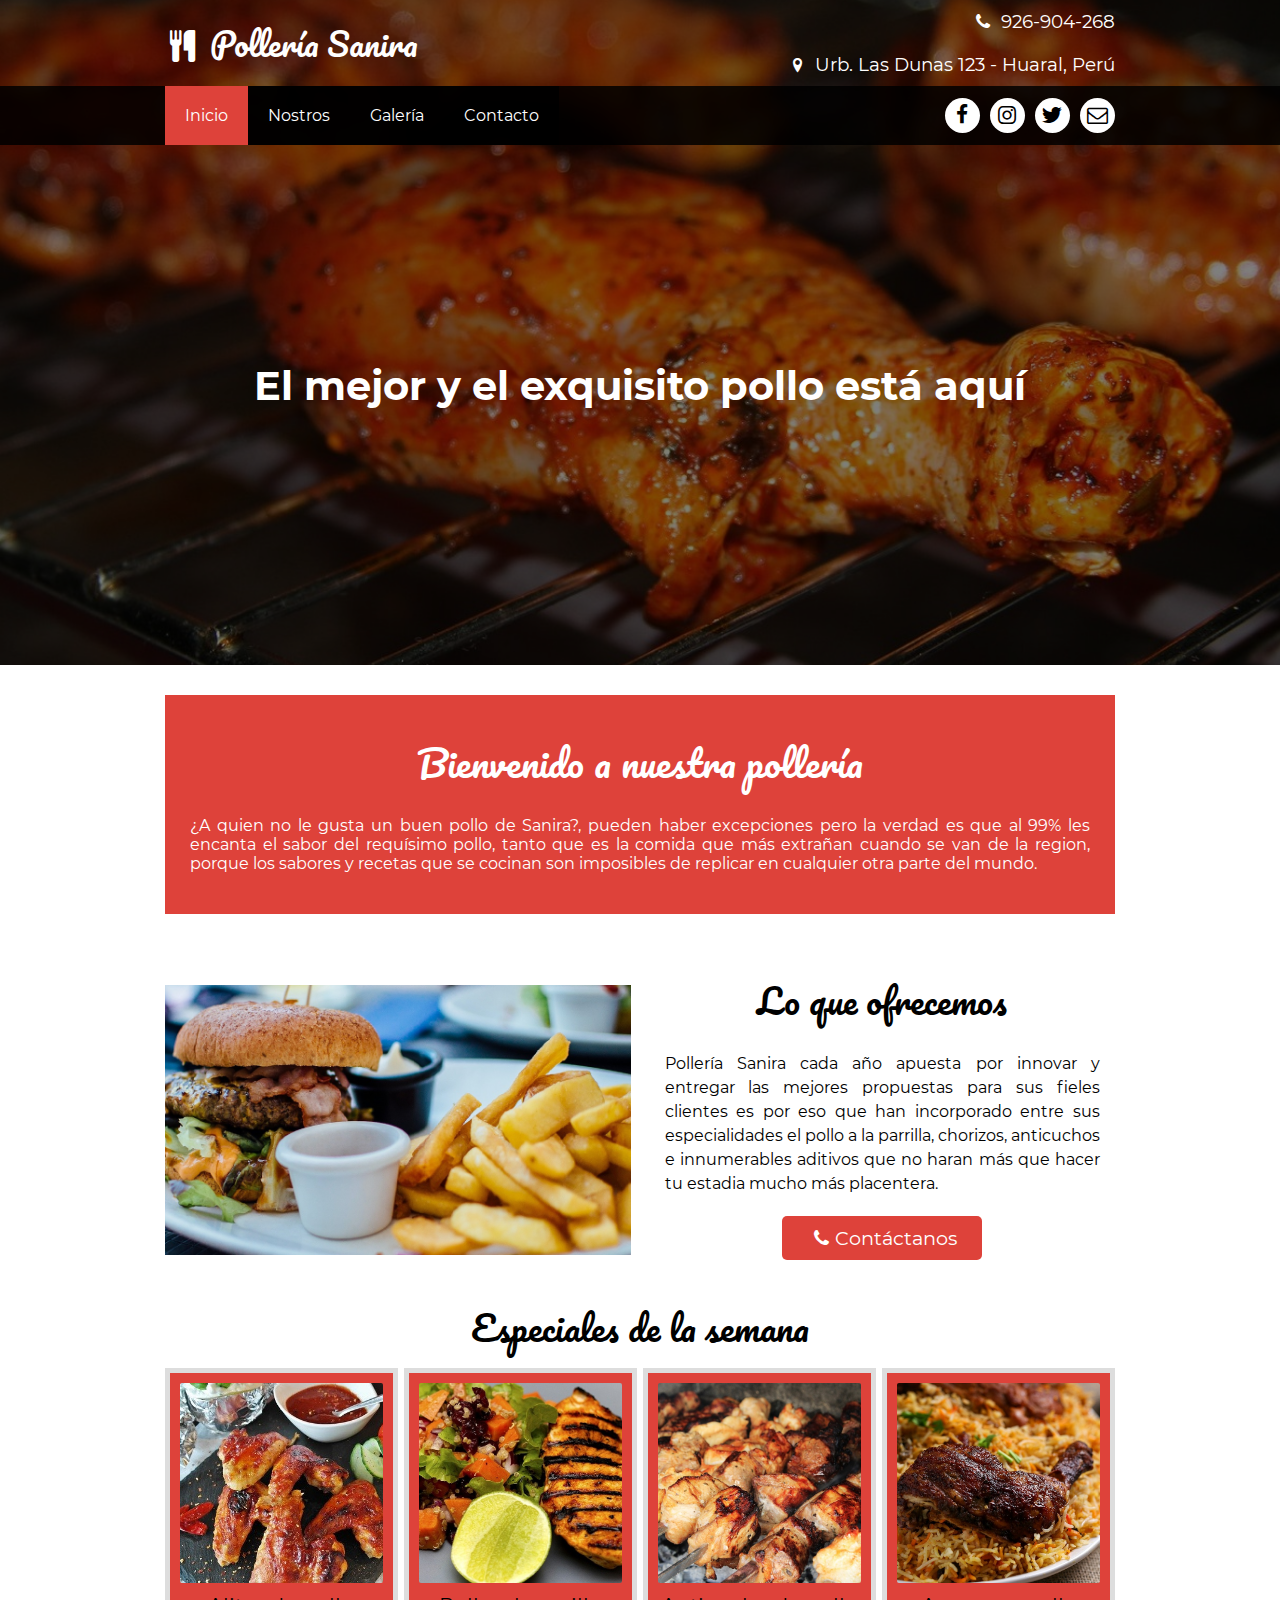
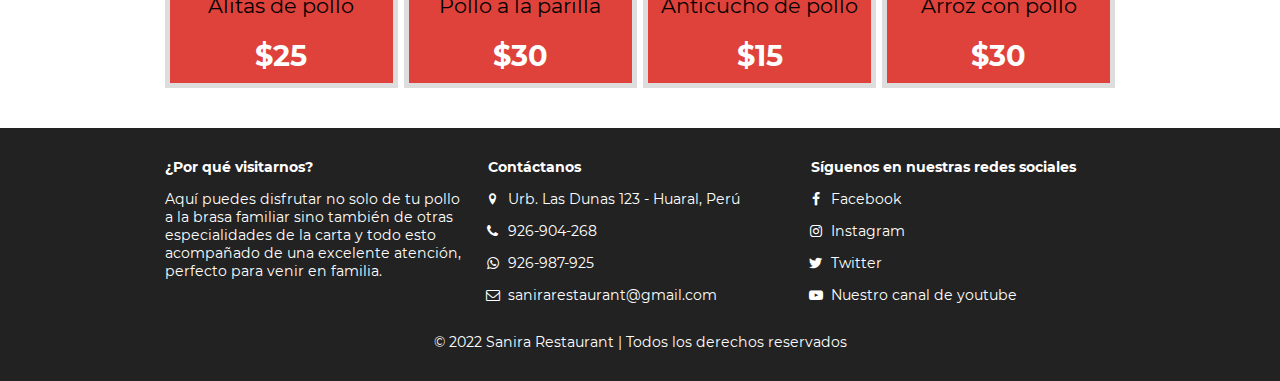
<file: index.html>
<!DOCTYPE html>
<html lang="en">

<head>
    <meta charset="UTF-8">
    <meta name="viewport" content="width=device-width, initial-scale=1.0">
    <title>Pollería | SANIRA</title>
    <link rel="stylesheet" href="css/estilos.css">
    <link rel="stylesheet" href="css/fontello.css">
</head>

<body>
    <header class="main-header">
        <div class="container container--flex">
            <div class="logo-container column column--50">
                <h1 class="logo"><span class="icon-food"></span>Pollería Sanira</h1>
            </div>
            <div class="main-header__contactInfo column column--50">
                <p class="main-header__contactInfo__phone">
                    <span class="icon-phone">926-904-268</span>
                </p>
                <p class="main-header__contactInfo__address">
                    <span class="icon-location">Urb. Las Dunas 123 - Huaral, Perú</span>
                </p>

            </div>
        </div>
    </header>

    <nav class="main-nav">
        <div class="container container--flex">
            <span class="icon-menu" id="btnmenu"></span>
            <ul class="menu" id="menu">
                <li class="menu__item"><a href="index.html" class="menu__link menu__link--select">Inicio</a></li>
                <li class="menu__item"><a href="nosotros.html" class="menu__link">Nostros</a></li>
                <li class="menu__item"><a href="galeria.html" class="menu__link">Galería</a></li>
                <li class="menu__item"><a href="contacto.html" class="menu__link">Contacto</a></li>
            </ul>
            <div class="social-icon">
                <a href="" class="social-icon__link"><span class="icon-facebook"></span></a>
                <a href="" class="social-icon__link"><span class="icon-instagram"></span></a>
                <a href="" class="social-icon__link"><span class="icon-twitter"></span></a>
                <a href="" class="social-icon__link"><span class="icon-mail"></span></a>
            </div>
        </div>
    </nav>

    <section class="banner">
        <img src="image/banner.jpg" alt="banner" class="banner__img">
        <div class="banner__content">
            El mejor y el exquisito pollo está aquí
        </div>
    </section>

    <main class="main">
        <section class="group group--color">
            <div class="container">
                <h2 class="main__title">
                    Bienvenido a nuestra pollería
                </h2>
                <p class="main__txt">
                    ¿A quien no le gusta un buen pollo de Sanira?, pueden haber excepciones pero la verdad es que al 99% les encanta el sabor del requísimo pollo, tanto que es la comida que más extrañan cuando se van de la region, porque los sabores y recetas que se cocinan
                    son imposibles de replicar en cualquier otra parte del mundo.
                </p>
            </div>
        </section>

        <section class="group main__about__description">
            <div class="container container--flex">
                <div class="column column--50">
                    <img src="image/food1.jpg" alt="food1">
                </div>
                <div class="column column--50">
                    <h3 class="column__title group__title">Lo que ofrecemos</h3>
                    <p class="column__txt">
                        Pollería Sanira cada año apuesta por innovar y entregar las mejores propuestas para sus fieles clientes es por eso que han incorporado entre sus especialidades el pollo a la parrilla, chorizos, anticuchos e innumerables aditivos que no haran más que hacer
                        tu estadia mucho más placentera.
                        <a href="contacto.html" class="btn btn--contact"><span class="icon-phone"></span>Contáctanos</a>
                    </p>
                </div>
            </div>
        </section>

        <section class="group today-special">
            <h2 class="group__title">
                Especiales de la semana
            </h2>
            <div class="container container--flex">
                <div class="column column--50-25">
                    <img src="image/plate1.jpg" alt="" class="today-special__img">
                    <div class="today-special__title">Alitas de pollo</div>
                    <div class="today-special__price">$25</div>
                </div>
                <div class="column column--50-25">
                    <img src="image/plate2.jpg" alt="" class="today-special__img">
                    <div class="today-special__title">Pollo a la parilla</div>
                    <div class="today-special__price">$30</div>
                </div>
                <div class="column column--50-25">
                    <img src="image/plate3.jpg" alt="" class="today-special__img">
                    <div class="today-special__title">Anticucho de pollo</div>
                    <div class="today-special__price">$15</div>
                </div>
                <div class="column column--50-25">
                    <img src="image/plate4.jpg" alt="" class="today-special__img">
                    <div class="today-special__title">Arroz con pollo</div>
                    <div class="today-special__price">$30</div>
                </div>
            </div>
        </section>
    </main>
    <footer class="main-footer">
        <div class="container container--flex">
            <div class="column column--33">
                <h2 class="column__title">¿Por qué visitarnos?</h2>
                <p class="column__txt column__rpt">
                    Aquí puedes disfrutar no solo de tu pollo a la brasa familiar sino también de otras especialidades de la carta y todo esto acompañado de una excelente atención, perfecto para venir en familia.
                </p>
            </div>
            <div class="column column--33">
                <h2 class="column__title">Contáctanos</h2>
                <p class="column__txt"><span class="icon-location"></span>Urb. Las Dunas 123 - Huaral, Perú</p>
                <p class="column__txt"><span class="icon-phone"></span>926-904-268</p>
                <p class="column__txt"><span class="icon-whatsapp"></span>926-987-925</p>
                <p class="column__txt"><span class="icon-mail"></span>sanirarestaurant@gmail.com</p>
            </div>
            <div class="column column--33">
                <h2 class="column__title">Síguenos en nuestras redes sociales</h2>
                <p class="column__txt"><a href="" class="icon-facebook">Facebook</a></p>
                <p class="column__txt"><a href="" class="icon-instagram">Instagram</a></p>
                <p class="column__txt"><a href="" class="icon-twitter">Twitter</a></p>
                <p class="column__txt"><a href="" class="icon-youtube">Nuestro canal de youtube</a></p>
            </div>
            <p class="copy">&copy; 2022 Sanira Restaurant | Todos los derechos reservados</p>
        </div>
    </footer>
    <script src="js/menu.js"></script>
</body>

</html>
</file>
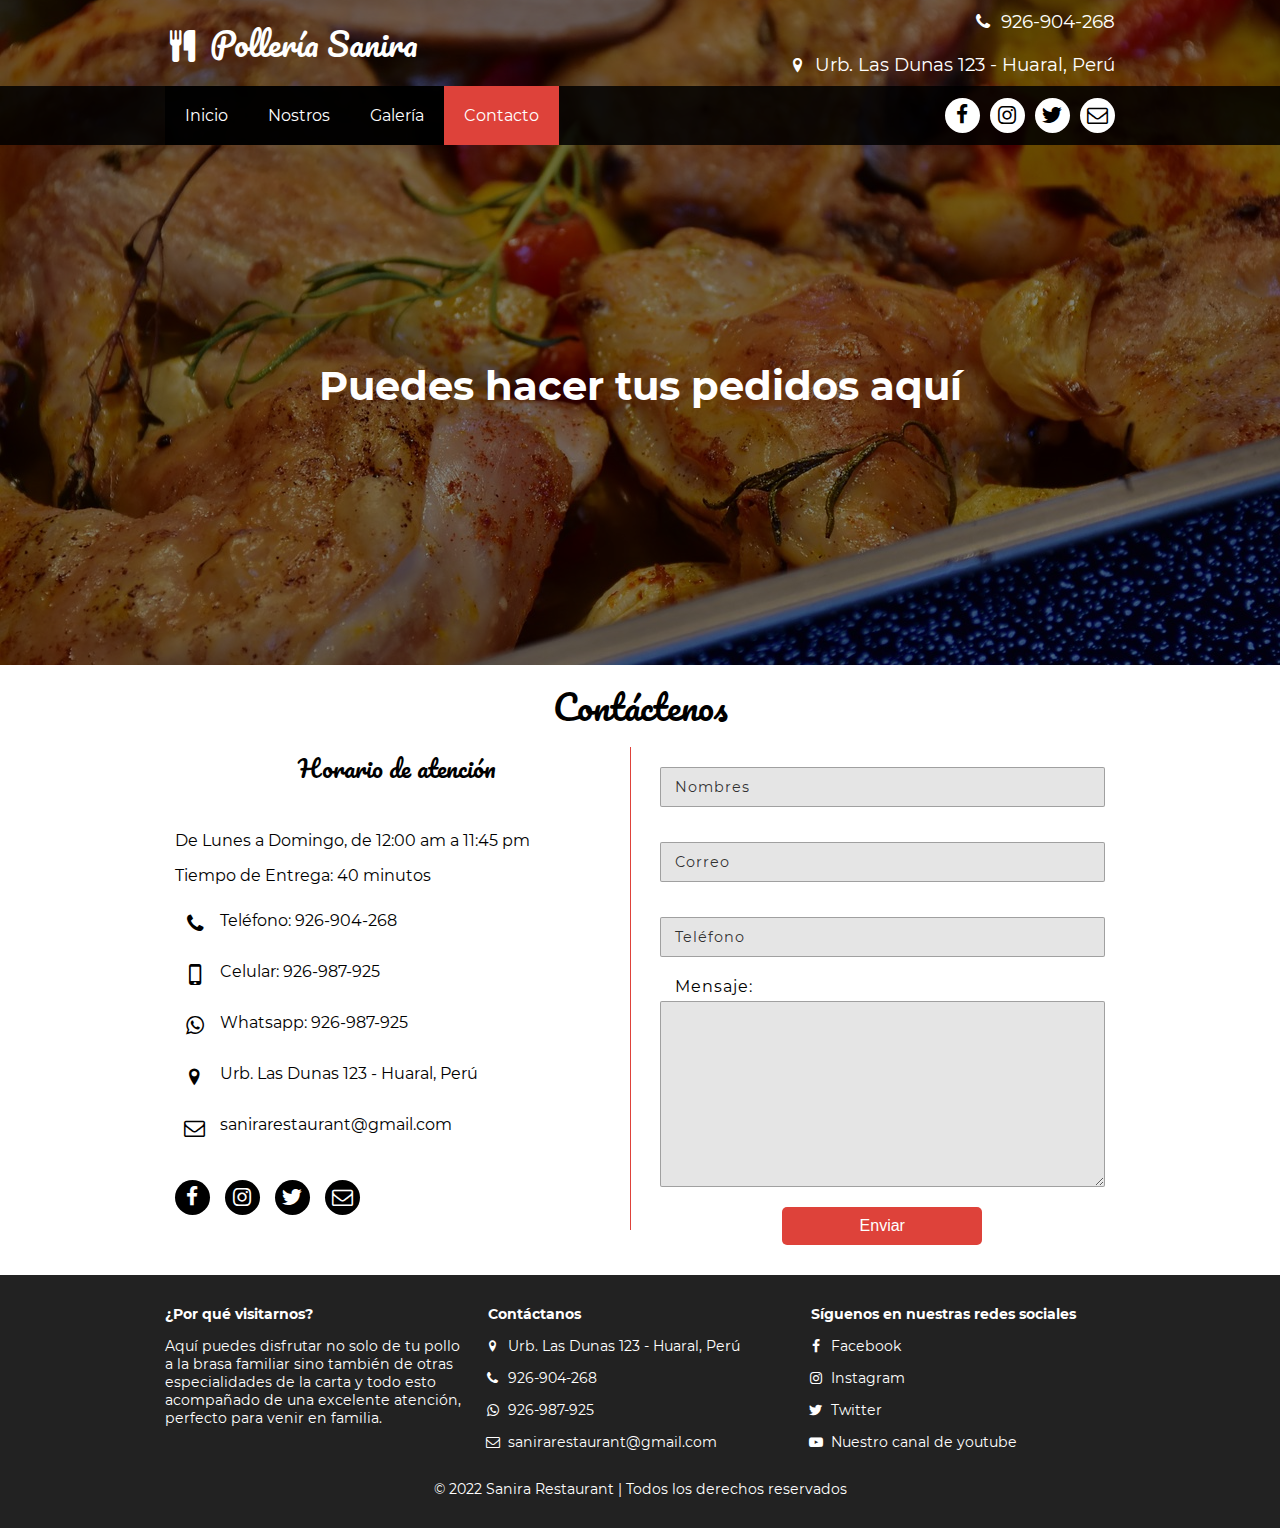
<file: contacto.html>
<!DOCTYPE html>
<html lang="en">

<head>
    <meta charset="UTF-8">
    <meta name="viewport" content="width=device-width, initial-scale=1.0">
    <title>Contacto | Pollería</title>
    <link rel="stylesheet" href="css/estilos.css">
    <link rel="stylesheet" href="css/contacto.css">
    <link rel="stylesheet" href="css/fontello.css">

</head>

<body>
    <header class="main-header">
        <div class="container container--flex">
            <div class="logo-container column column--50">
                <h1 class="logo"><span class="icon-food"></span>Pollería Sanira</h1>
            </div>
            <div class="main-header__contactInfo column column--50">
                <p class="main-header__contactInfo__phone">
                    <span class="icon-phone">926-904-268</span>
                </p>
                <p class="main-header__contactInfo__address">
                    <span class="icon-location">Urb. Las Dunas 123 - Huaral, Perú</span>
                </p>

            </div>
        </div>
    </header>

    <nav class="main-nav">
        <div class="container container--flex">
            <span class="icon-menu" id="btnmenu"></span>
            <ul class="menu" id="menu">
                <li class="menu__item"><a href="index.html" class="menu__link">Inicio</a></li>
                <li class="menu__item"><a href="nosotros.html" class="menu__link">Nostros</a></li>
                <li class="menu__item"><a href="galeria.html" class="menu__link">Galería</a></li>
                <li class="menu__item"><a href="contacto.html" class="menu__link  menu__link--select">Contacto</a></li>
            </ul>
            <div class="social-icon">
                <a href="" class="social-icon__link"><span class="icon-facebook"></span></a>
                <a href="" class="social-icon__link"><span class="icon-instagram"></span></a>
                <a href="" class="social-icon__link"><span class="icon-twitter"></span></a>
                <a href="" class="social-icon__link"><span class="icon-mail"></span></a>
            </div>
        </div>
    </nav>
    <section class="banner">
        <img src="image/banner-contact.jpg" alt="banner" class="banner__img">
        <div class="banner__content">
            Puedes hacer tus pedidos aquí
        </div>
    </section>

    <main class="main">
        <section class="group contact">
            <h2 class="group__title">Contáctenos</h2>
            <div class="container container--flex">
                <div class="contact-information column column--50">
                    <h5 class="column__title">
                        Horario de atención
                    </h5>
                    <p class="column__txt">
                        <p> De Lunes a Domingo, de 12:00 am a 11:45 pm</p>
                        <p> Tiempo de Entrega: 40 minutos</p>
                    </p>
                    <p class="column__txt">
                        <span class="icon-phone"></span> Teléfono: 926-904-268
                    </p>
                    <p class="column__txt">
                        <span class="icon-mobile"></span> Celular: 926-987-925
                    </p>
                    <p class="column__txt">
                        <span class="icon-whatsapp"></span> Whatsapp: 926-987-925
                    </p>
                    <p class="column__txt">
                        <span class="icon-location"></span> Urb. Las Dunas 123 - Huaral, Perú
                    </p>
                    <p class="column__txt">
                        <span class="icon-mail"></span> sanirarestaurant@gmail.com
                    </p>
                    <br>
                    <div class="social-icon">
                        <a href="" class="social-icon__link"><span class="icon-facebook"></span></a>
                        <a href="" class="social-icon__link"><span class="icon-instagram"></span></a>
                        <a href="" class="social-icon__link"><span class="icon-twitter"></span></a>
                        <a href="" class="social-icon__link"><span class="icon-mail"></span></a>
                    </div>
                </div>
                <form action="enviar.php" method="POST" class="formulario column column--50" onsubmit="return validar();">
                    <input type="text" class="formulario__input-txt" name="nombre" id="nombres">
                    <label for="" class="formulario__label">Nombres</label>

                    <input type="mail" class="formulario__input-txt" name="correo" id="correo">
                    <label for="" class="formulario__label">Correo</label>

                    <input type="number" class="formulario__input-txt" name="telefono" id="telefono">
                    <label for="" class="formulario__label">Teléfono</label>

                    <label for="" class="formulario__label-textarea">Mensaje:</label>
                    <textarea name="mensaje" id="mensaje" cols="30" rows="10" class="formulario__textarea"></textarea>

                    <input type="submit" class="btn formulario__btn" value="Enviar">
                </form>
            </div>
        </section>
    </main>
    <footer class="main-footer">
        <div class="container container--flex">
            <div class="column column--33">
                <h2 class="column__title">¿Por qué visitarnos?</h2>
                <p class="column__txt column__rpt">
                    Aquí puedes disfrutar no solo de tu pollo a la brasa familiar sino también de otras especialidades de la carta y todo esto acompañado de una excelente atención, perfecto para venir en familia.
                </p>
            </div>
            <div class="column column--33">
                <h2 class="column__title">Contáctanos</h2>
                <p class="column__txt"><span class="icon-location"></span>Urb. Las Dunas 123 - Huaral, Perú</p>
                <p class="column__txt"><span class="icon-phone"></span>926-904-268</p>
                <p class="column__txt"><span class="icon-whatsapp"></span>926-987-925</p>
                <p class="column__txt"><span class="icon-mail"></span>sanirarestaurant@gmail.com</p>
            </div>
            <div class="column column--33">
                <h2 class="column__title">Síguenos en nuestras redes sociales</h2>
                <p class="column__txt"><a href="" class="icon-facebook">Facebook</a></p>
                <p class="column__txt"><a href="" class="icon-instagram">Instagram</a></p>
                <p class="column__txt"><a href="" class="icon-twitter">Twitter</a></p>
                <p class="column__txt"><a href="" class="icon-youtube">Nuestro canal de youtube</a></p>
            </div>
            <p class="copy">&copy; 2022 Sanira Restaurant | Todos los derechos reservados</p>
        </div>
    </footer>
    <script src="js/menu.js"></script>
    <script src="js/form.js"></script>
    <script src="js/validar.js></script>

</body>

</html>
</file>
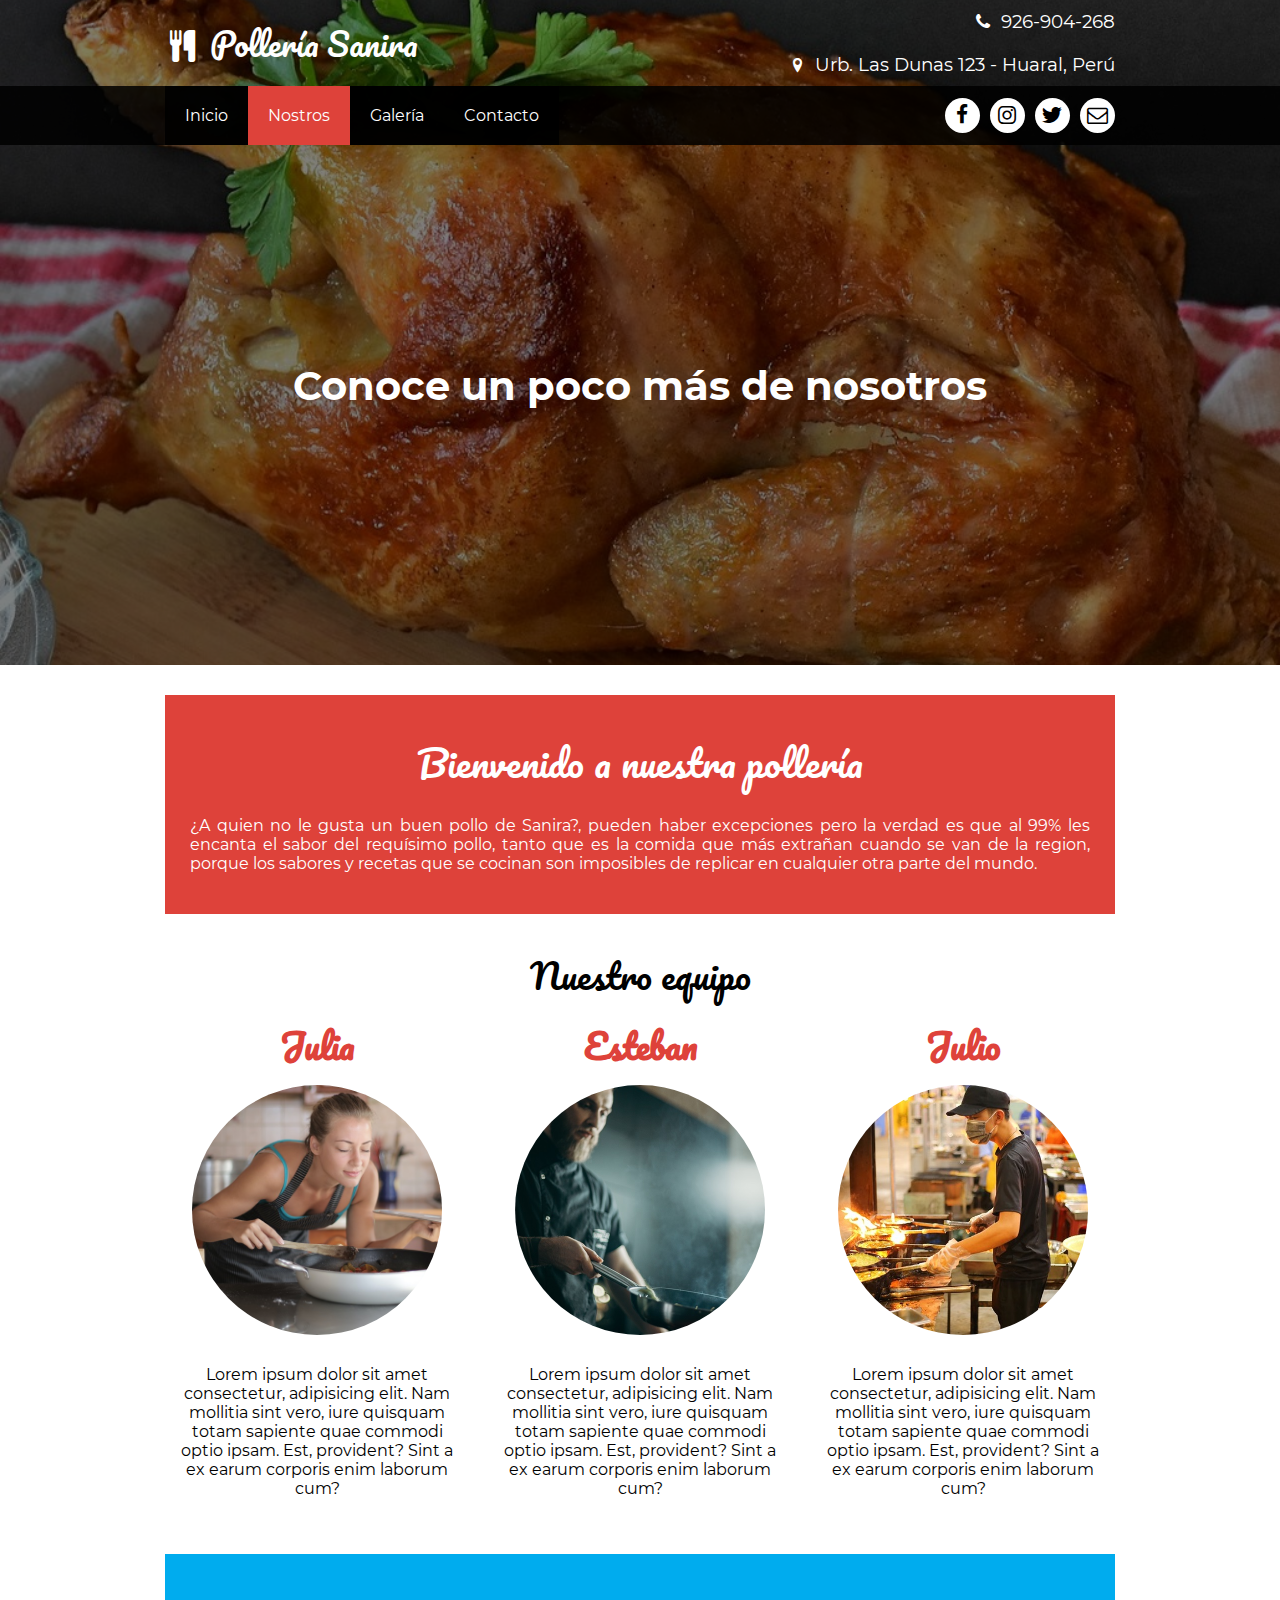
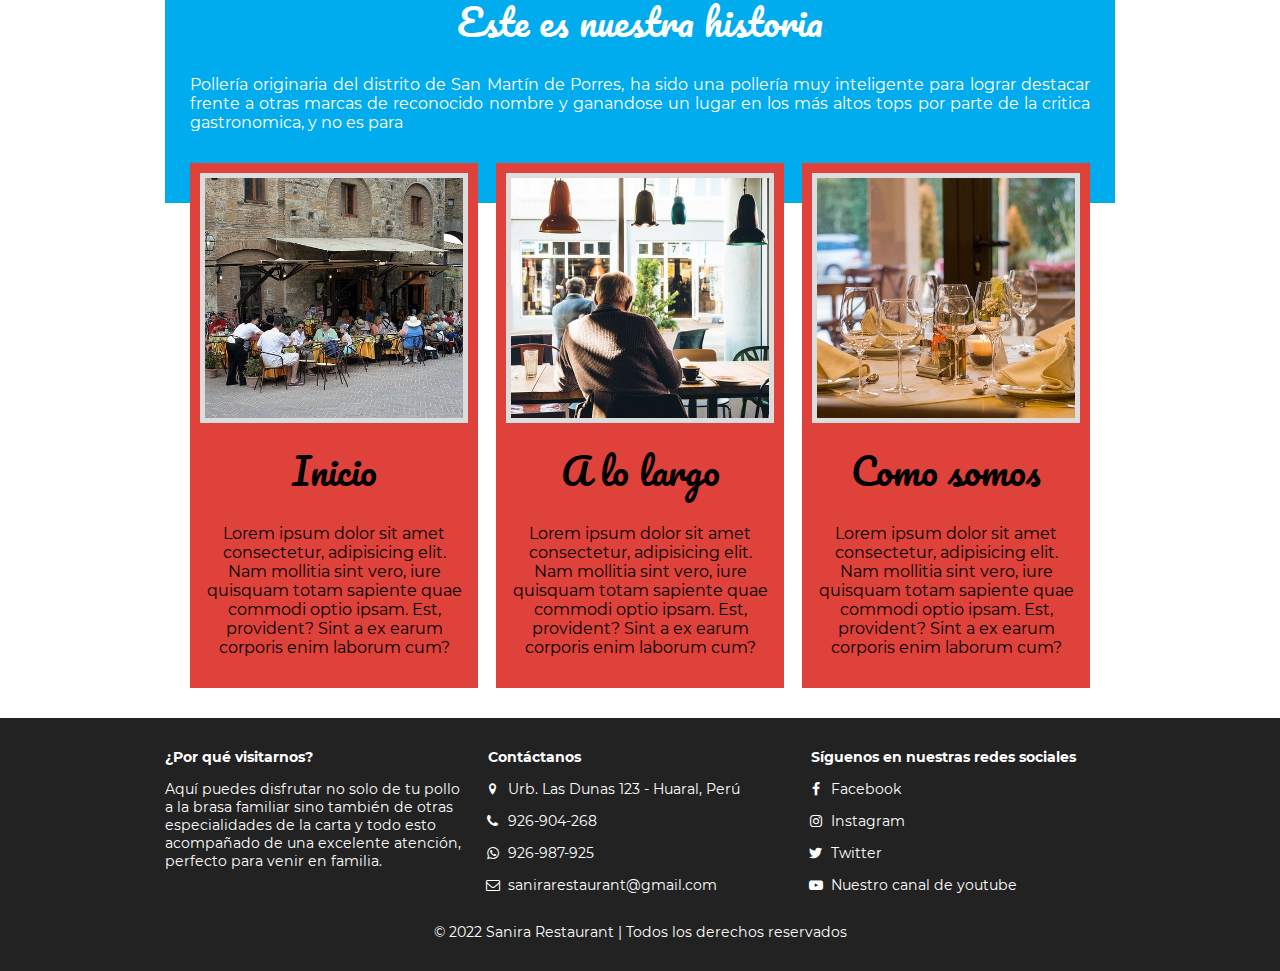
<file: nosotros.html>
<!DOCTYPE html>
<html lang="en">

<head>
    <meta charset="UTF-8">
    <meta name="viewport" content="width=device-width, initial-scale=1.0">
    <title>Nosotros | Pollería</title>
    <link rel="stylesheet" href="css/estilos.css">
    <link rel="stylesheet" href="css/nosotros.css">
    <link rel="stylesheet" href="css/fontello.css">

</head>

<body>
    <header class="main-header">
        <div class="container container--flex">
            <div class="logo-container column column--50">
                <h1 class="logo"><span class="icon-food"></span>Pollería Sanira</h1>
            </div>
            <div class="main-header__contactInfo column column--50">
                <p class="main-header__contactInfo__phone">
                    <span class="icon-phone">926-904-268</span>
                </p>
                <p class="main-header__contactInfo__address">
                    <span class="icon-location">Urb. Las Dunas 123 - Huaral, Perú</span>
                </p>

            </div>
        </div>
    </header>

    <nav class="main-nav">
        <div class="container container--flex">
            <span class="icon-menu" id="btnmenu"></span>
            <ul class="menu" id="menu">
                <li class="menu__item"><a href="index.html" class="menu__link ">Inicio</a></li>
                <li class="menu__item"><a href="nosotros.html" class="menu__link menu__link--select">Nostros</a></li>
                <li class="menu__item"><a href="galeria.html" class="menu__link">Galería</a></li>
                <li class="menu__item"><a href="contacto.html" class="menu__link">Contacto</a></li>
            </ul>
            <div class="social-icon">
                <a href="" class="social-icon__link"><span class="icon-facebook"></span></a>
                <a href="" class="social-icon__link"><span class="icon-instagram"></span></a>
                <a href="" class="social-icon__link"><span class="icon-twitter"></span></a>
                <a href="" class="social-icon__link"><span class="icon-mail"></span></a>
            </div>
        </div>
    </nav>

    <section class="banner">
        <img src="image/banner-about.jpg" alt="banner" class="banner__img">
        <div class="banner__content">
            Conoce un poco más de nosotros
        </div>
    </section>


    <main class="main">
        <section class="group group--color">
            <div class="container ">
                <h2 class="main__title">
                    Bienvenido a nuestra pollería
                </h2>
                <p class="main__txt">
                    ¿A quien no le gusta un buen pollo de Sanira?, pueden haber excepciones pero la verdad es que al 99% les encanta el sabor del requísimo pollo, tanto que es la comida que más extrañan cuando se van de la region, porque los sabores y recetas que se cocinan
                    son imposibles de replicar en cualquier otra parte del mundo.
                </p>
            </div>
        </section>

        <section class="group our-team">
            <h2 class="group__title">Nuestro equipo</h2>
            <div class="container container--flex">
                <div class="column column--33">
                    <h3 class="our-team__title">Julia</h3>
                    <img src="image/chef1.jpg" alt="" class="our-team__img">
                    <p class="our-team__txt">
                        Lorem ipsum dolor sit amet consectetur, adipisicing elit. Nam mollitia sint vero, iure quisquam totam sapiente quae commodi optio ipsam. Est, provident? Sint a ex earum corporis enim laborum cum?
                    </p>
                </div>
                <div class="column column--33">
                    <h3 class="our-team__title">Esteban</h3>
                    <img src="image/chef2.jpg" alt="" class="our-team__img">
                    <p class="our-team__txt">
                        Lorem ipsum dolor sit amet consectetur, adipisicing elit. Nam mollitia sint vero, iure quisquam totam sapiente quae commodi optio ipsam. Est, provident? Sint a ex earum corporis enim laborum cum?
                    </p>
                </div>
                <div class="column column--33">
                    <h3 class="our-team__title">Julio</h3>
                    <img src="image/chef3.jpg" alt="" class="our-team__img">
                    <p class="our-team__txt">
                        Lorem ipsum dolor sit amet consectetur, adipisicing elit. Nam mollitia sint vero, iure quisquam totam sapiente quae commodi optio ipsam. Est, provident? Sint a ex earum corporis enim laborum cum?
                    </p>
                </div>
            </div>
        </section>
        <section class="group group--color">
            <div class="container main__body">
                <h2 class="main__title">
                    Este es nuestra historia
                </h2>
                <p class="main__txt">
                    Pollería originaria del distrito de San Martín de Porres, ha sido una pollería muy inteligente para lograr destacar frente a otras marcas de reconocido nombre y ganandose un lugar en los más altos tops por parte de la critica gastronomica, y no es para
                </p>
            </div>
        </section>

        <section class="group our-history ">
            <div class="container container--flex">
                <div class="column column--33">
                    <img src="image/restaurant1.jpg" alt="" class="our-history__img">
                    <h3 class="main__title">Inicio</h3>
                    <p class="main__txt">
                        Lorem ipsum dolor sit amet consectetur, adipisicing elit. Nam mollitia sint vero, iure quisquam totam sapiente quae commodi optio ipsam. Est, provident? Sint a ex earum corporis enim laborum cum?
                    </p>
                </div>
                <div class="column column--33">
                    <img src="image/restaurant2.jpg" alt="" class="our-history__img">
                    <h3 class="main__title">A lo largo</h3>
                    <p class="main__txt">
                        Lorem ipsum dolor sit amet consectetur, adipisicing elit. Nam mollitia sint vero, iure quisquam totam sapiente quae commodi optio ipsam. Est, provident? Sint a ex earum corporis enim laborum cum?
                    </p>
                </div>
                <div class="column column--33">
                    <img src="image/retaurant3.jpg" alt="" class="our-history__img">
                    <h3 class="main__title">Como somos</h3>
                    <p class="main__txt">
                        Lorem ipsum dolor sit amet consectetur, adipisicing elit. Nam mollitia sint vero, iure quisquam totam sapiente quae commodi optio ipsam. Est, provident? Sint a ex earum corporis enim laborum cum?
                    </p>
                </div>
            </div>

        </section>

    </main>
    <footer class="main-footer">
        <div class="container container--flex">
            <div class="column column--33">
                <h2 class="column__title">¿Por qué visitarnos?</h2>
                <p class="column__txt column__rpt">
                    Aquí puedes disfrutar no solo de tu pollo a la brasa familiar sino también de otras especialidades de la carta y todo esto acompañado de una excelente atención, perfecto para venir en familia.
                </p>
            </div>
            <div class="column column--33">
                <h2 class="column__title">Contáctanos</h2>
                <p class="column__txt"><span class="icon-location"></span>Urb. Las Dunas 123 - Huaral, Perú</p>
                <p class="column__txt"><span class="icon-phone"></span>926-904-268</p>
                <p class="column__txt"><span class="icon-whatsapp"></span>926-987-925</p>
                <p class="column__txt"><span class="icon-mail"></span>sanirarestaurant@gmail.com</p>
            </div>
            <div class="column column--33">
                <h2 class="column__title">Síguenos en nuestras redes sociales</h2>
                <p class="column__txt"><a href="" class="icon-facebook">Facebook</a></p>
                <p class="column__txt"><a href="" class="icon-instagram">Instagram</a></p>
                <p class="column__txt"><a href="" class="icon-twitter">Twitter</a></p>
                <p class="column__txt"><a href="" class="icon-youtube">Nuestro canal de youtube</a></p>
            </div>
            <p class="copy">&copy; 2022 Sanira Restaurant | Todos los derechos reservados</p>
        </div>
    </footer>
    <script src="js/menu.js"></script>
</body>

</html>
</file>
<file: css/estilos.css>
@import url("menu.css");
@import url("banner.css");
@import url("cuerpo.css");
@import url("especial.css");
@font-face {
    font-family: "Pacifico";
    src: url("../fonts/Pacifico-Regular.ttf")
}

@font-face {
    font-family: "Montserrat";
    src: url("../fonts/Montserrat-Regular.ttf")
}

@font-face {
    font-family: "Montserrat";
    font-weight: bold;
    src: url("../fonts/Montserrat-Bold.ttf")
}

* {
    box-sizing: border-box;
}

body {
    font-family: 'Montserrat', sans-serif;
    margin: 0;
}


/*Estilos base*/

img {
    display: block;
    width: 100%;
    max-width: 100%;
}

h1,
h2,
h3,
h4,
h5,
h6 {
    margin: 0;
}

.container {
    width: 100%;
    margin: auto;
}

.container--flex {
    display: flex;
    flex-wrap: wrap;
    justify-content: space-between;
    align-items: center;
}

.column {
    width: 100%;
}

.group__title {
    font-family: 'Pacifico', cursive;
    text-align: center;
    font-weight: 100;
    font-size: 1.8em;
    margin: 10px
}


/*Header*/

.main-header {
    width: 100%;
}

.logo {
    font-size: 1.8em;
    color: #DE423A;
    padding: 10px;
    font-family: 'Pacifico', cursive;
    font-weight: 100;
}

.main-header__contactInfo__phone {
    background: #DE423A;
    color: #fff;
    margin: 0 auto;
    padding: 10px;
}

.main-header__contactInfo__address {
    padding: 10px;
    margin: 0;
}


/*Before: selecciona a los iconos*/

.main-header [class*="icon-"]:before {
    position: relative;
    top: 0;
    right: 5px;
}


/*Footer*/

.main-footer {
    background: #222;
    color: #fff;
    padding: 10px;
    padding-top: 20px;
    padding-bottom: 20px;
    font-size: 0.8em;
}

.main-footer .column__rpt {
    text-align: center;
}

.copy {
    text-align: center;
    margin: auto;
    margin-top: 15px;
}

.main-footer [class*="icon-"] {
    color: #fff;
    text-decoration: none;
}

.main-footer [class*="icon-"]:before {
    position: relative;
    top: 0;
    right: 5px;
}

@media screen and (min-width:480px) {
    .logo {
        color: #fff;
    }
    .main-header__contactInfo {
        text-align: right;
    }
    .main-header__contactInfo__phone {
        background: none;
    }
    .main-header__contactInfo__address {
        color: #fff;
    }
    .main {
        padding-bottom: 10px;
    }
    .column--50 {
        width: 49%;
    }
    .column--50-25 {
        width: 49%;
    }
    .column--33 {
        width: 32%;
    }
    .main-footer .column__title,
    .main-footer .column__txt {
        text-align: left;
        font-size: 1em;
    }
    .main-footer .container--flex {
        align-items: flex-start;
    }
}

@media screen and (min-width:768px) {
    .column--50-25 {
        width: 24.5%;
    }
    .column__title {
        font-size: 1em;
    }
    .group__title {
        font-size: 2.2em;
    }
    .main-footer .column__title,
    .main-footer .column__txt {
        text-align: left;
        font-size: 1.1em;
    }
    .copy {
        font-size: 1.1em;
    }
}

@media screen and (min-width:1024px) {
    .container {
        width: 950px;
    }
    .logo {
        font-size: 2em;
        padding: 0;
    }
    .main-header__contactInfo__phone,
    .main-header__contactInfo__address {
        padding-right: 0;
        font-size: 1.15em;
    }
    .main-footer {
        padding-top: 30px;
        padding-bottom: 30px;
    }
}

@media screen and (min-width:1300px) {
    .container {
        width: 1150px;
    }
    .today-special__img {
        height: 270px;
    }
    .main-footer .column__title,
    .main-footer .column__txt {
        text-align: left;
        font-size: 1.15em;
    }
    .copy {
        font-size: 1.1em;
    }
}
</file>
<file: css/fontello.css>
@font-face {
  font-family: 'menu';
  src: url('../font/menu.eot?76737572');
  src: url('../font/menu.eot?76737572#iefix') format('embedded-opentype'),
       url('../font/menu.woff2?76737572') format('woff2'),
       url('../font/menu.woff?76737572') format('woff'),
       url('../font/menu.ttf?76737572') format('truetype'),
       url('../font/menu.svg?76737572#menu') format('svg');
  font-weight: normal;
  font-style: normal;
}
/* Chrome hack: SVG is rendered more smooth in Windozze. 100% magic, uncomment if you need it. */
/* Note, that will break hinting! In other OS-es font will be not as sharp as it could be */
/*
@media screen and (-webkit-min-device-pixel-ratio:0) {
  @font-face {
    font-family: 'menu';
    src: url('../font/menu.svg?76737572#menu') format('svg');
  }
}
*/
 
 [class^="icon-"]:before, [class*=" icon-"]:before {
  font-family: "menu";
  font-style: normal;
  font-weight: normal;
  speak: none;
 
  display: inline-block;
  text-decoration: inherit;
  width: 1em;
  margin-right: .2em;
  text-align: center;
  /* opacity: .8; */
 
  /* For safety - reset parent styles, that can break glyph codes*/
  font-variant: normal;
  text-transform: none;
 
  /* fix buttons height, for twitter bootstrap */
  line-height: 1em;
 
  /* Animation center compensation - margins should be symmetric */
  /* remove if not needed */
  margin-left: .2em;
 
  /* you can be more comfortable with increased icons size */
  /* font-size: 120%; */
 
  /* Font smoothing. That was taken from TWBS */
  -webkit-font-smoothing: antialiased;
  -moz-osx-font-smoothing: grayscale;
 
  /* Uncomment for 3D effect */
  /* text-shadow: 1px 1px 1px rgba(127, 127, 127, 0.3); */
}
 
.icon-mail:before { content: '\e800'; } /* '' */
.icon-user:before { content: '\e801'; } /* '' */
.icon-location:before { content: '\e802'; } /* '' */
.icon-list:before { content: '\e803'; } /* '' */
.icon-chat:before { content: '\e804'; } /* '' */
.icon-mobile:before { content: '\e805'; } /* '' */
.icon-twitter:before { content: '\e806'; } /* '' */
.icon-phone:before { content: '\e807'; } /* '' */
.icon-home:before { content: '\e808'; } /* '' */
.icon-users:before { content: '\e809'; } /* '' */
.icon-blogger:before { content: '\e80a'; } /* '' */
.icon-cancel:before { content: '\e80b'; } /* '' */
.icon-ok:before { content: '\e80c'; } /* '' */
.icon-nosotros:before { content: '\e80d'; } /* '' */
.icon-link:before { content: '\e811'; } /* '' */
.icon-facebook:before { content: '\f09a'; } /* '' */
.icon-github:before { content: '\f09b'; } /* '' */
.icon-menu:before { content: '\f0c9'; } /* '' */
.icon-food:before { content: '\f0f5'; } /* '' */
.icon-laptop:before { content: '\f109'; } /* '' */
.icon-doc:before { content: '\f15c'; } /* '' */
.icon-youtube:before { content: '\f16a'; } /* '' */
.icon-instagram:before { content: '\f16d'; } /* '' */
.icon-wifi:before { content: '\f1eb'; } /* '' */
.icon-whatsapp:before { content: '\f232'; } /* '' */
</file>
<file: css/contacto.css>
.contact .container--flex {
    align-items: flex-start;
}

.contact-information {
    padding: 10px;
    padding-top: 0;
    margin-bottom: 30px;
    border-bottom: 1px solid #DE423A;
}

.contact-information .column__title {
    font-family: 'Pacifico', cursive;
    font-weight: 100;
}

.contact-information [class*="icon-"] {
    font-size: 1.3em;
    margin-right: 7px;
    position: relative;
    top: 5px;
}

.contact-information .social-icon {
    justify-content: flex-start;
    margin-bottom: 10px;
}

.contact-information .social-icon [class*="icon-"] {
    background: black;
    color: #fff;
    margin-left: 0;
    margin-right: 15px;
}

.social-icon .icon-facebook:hover {
    background: #0084ff;
    color: #fff;
    transform: scale(1.05);
}

.social-icon .icon-instagram:hover {
    background: linear-gradient(#F58529, #FEDA77, #DD2A7B, #8134AF, #515BD4);
    color: #fff;
    transform: scale(1.05);
}

.social-icon .icon-twitter:hover {
    background: #55acee;
    color: #fff;
    transform: scale(1.05);
}

.social-icon .icon-mail:hover {
    background: #bd081c;
    color: #fff;
    transform: scale(1.05);
}

.formulario {
    padding: 10px;
    padding-top: 0;
    margin-top: 20px;
}

.formulario__label,
.formulario__input-txt,
.formulario__label-textarea,
.formulario__textarea {
    display: block;
    width: 100%;
    letter-spacing: 1px;
}

.formulario__label-textarea {
    padding: 5px;
    padding-left: 15px;
    margin-top: -20px;
}

.formulario__label {
    padding-left: 15px;
    position: absolute;
    margin-top: -64px;
    z-index: -20;
    color: rgba(0, 0, 0, 0.8);
    font-size: 0.9em;
    /*Anima*/
    transition: all 0.2s;
}

.formulario__input-txt {
    padding: 10px;
    border: 1px solid rgba(0, 0, 0, 0.3);
    background: rgba(0, 0, 0, 0.1);
    border-radius: 2px;
    margin-bottom: 35px;
    font-size: 1em;
}

.formulario__textarea {
    border: 1px solid rgba(0, 0, 0, 0.3);
    background: rgba(0, 0, 0, 0.1);
    border-radius: 2px;
    min-height: 100px;
    max-width: 200px;
    min-width: 100%;
    min-width: 100%;
    font-family: Verdana;
    font-size: 1em;
}

.formulario__btn {
    border: none;
    cursor: pointer;
    font-size: 1em;
}


/*animacion*/

.formulario__input-txt:focus+.formulario__label {
    margin-top: -100px;
}


/*js*/

.fijar {
    margin-top: -100px;
}

@media screen and (min-width:480px) {
    .contact-information p {
        font-size: 0.8em;
    }
    .contact-information {
        border-right: 1px solid #DE423A;
        border-bottom: none;
    }
}

@media screen and (min-width:768px) {
    .contact-information p {
        font-size: 1em;
    }
    .contact-information .column__title {
        font-size: 1.5em;
    }
}
</file>
<file: css/nosotros.css>
.our-team {
    text-align: center;
    margin-bottom: 20px;
}

.our-team .container--flex {
    align-items: flex-start;
}

.our-team__title {
    font-family: 'Pacifico', cursive;
    color: #DE423A;
    font-weight: bold;
    font-size: 1.8em;
    margin-bottom: 10px;
}

.our-team__img {
    width: 200px;
    height: 200px;
    object-fit: cover;
    border-radius: 50%;
    margin: auto;
    margin-bottom: 20px;
}

.our-team__txt {
    padding: 10px;
}

.group--color .main__body {
    background: #00acee;
    padding-bottom: 20px;
}

.our-history .contaniner--flex {
    align-items: flex-start;
}

.our-history .column {
    background: #DE423A;
    padding: 20px;
    box-sizing: border-box;
    text-align: center;
    padding-bottom: 10px;
    margin-bottom: 20px;
}

.our-history__img {
    border: 5px solid #ddd;
    height: 250px;
    object-fit: cover;
}

.our-history .main__txt {
    text-align: center
}

@media screen and (min-width:480px) {
    .our-team__img {
        width: 150px;
        height: 150px;
    }
    .our-history .column {
        padding: 10px;
        box-sizing: border-box;
    }
}

@media screen and (min-width:768px) {
    .our-team__img {
        width: 220px;
        height: 220px;
    }
    .group--color .main__body {
        padding-bottom: 30px;
    }
    .our-history .container {
        margin-top: -40px;
        width: 95%;
    }
}

@media screen and (min-width:1024px) {
    .our-team__img {
        width: 250px;
        height: 250px;
    }
    .our-team__title {
        font-size: 2.1em;
    }
    .group--color .main__body {
        padding-bottom: 50px;
    }
    .our-history .container {
        margin-top: -70px;
        width: 900px;
    }
}

@media screen and (min-width:1300px) {
    .group--color .main__body {
        padding-bottom: 50px;
    }
    .our-history .container {
        margin-top: -70px;
        width: 1100px;
    }
}
</file>
